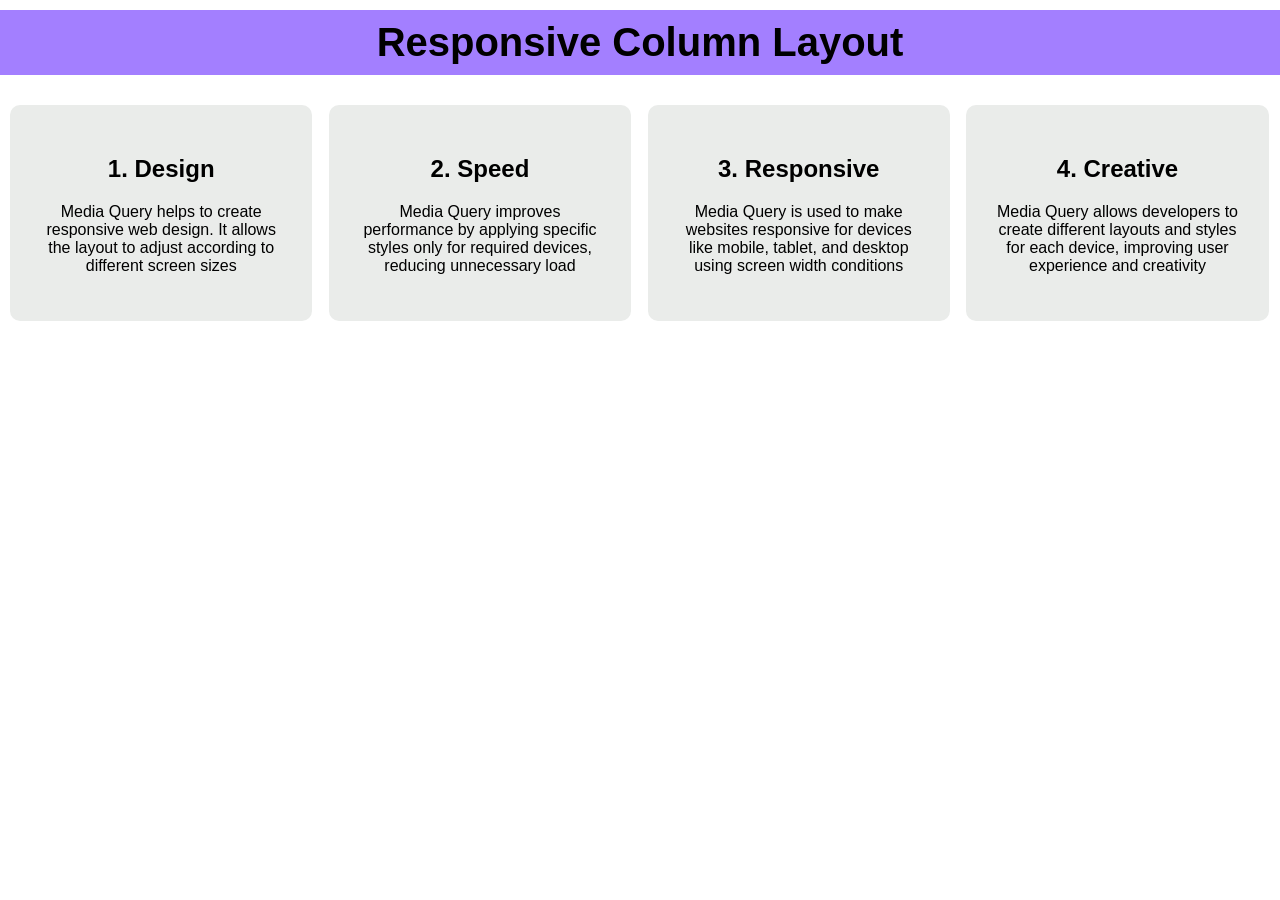
<file: 1 Responsive Column In Website/index.html>
<!DOCTYPE html>
<html lang="en">
<head>
    <meta charset="UTF-8">
    <meta name="viewport" content="width=device-width, initial-scale=1.0">
    <title>Responsive Column Layout</title>
    <link rel="stylesheet" href="style.css">
</head>
<body>
   

<h1 class="title">Responsive Column Layout</h1>

<div class="container">

    <div class="box">
        <h2>1. Design</h2>
        <p>Media Query helps to create responsive web design. 
It allows the layout to adjust according to different screen sizes</p>
    </div>

    <div class="box">
        <h2>2. Speed</h2>
        <p>Media Query improves performance by applying specific styles 
only for required devices, reducing unnecessary load</p>
    </div>

    <div class="box">
        <h2>3. Responsive</h2>
        <p>Media Query is used to make websites responsive for devices like 
mobile, tablet, and desktop using screen width conditions</p>
    </div>

    <div class="box">
        <h2>4. Creative</h2>
        <p>Media Query allows developers to create different layouts and styles 
for each device, improving user experience and creativity</p>
    </div>

</div>
 
</body>
</html>
</file>
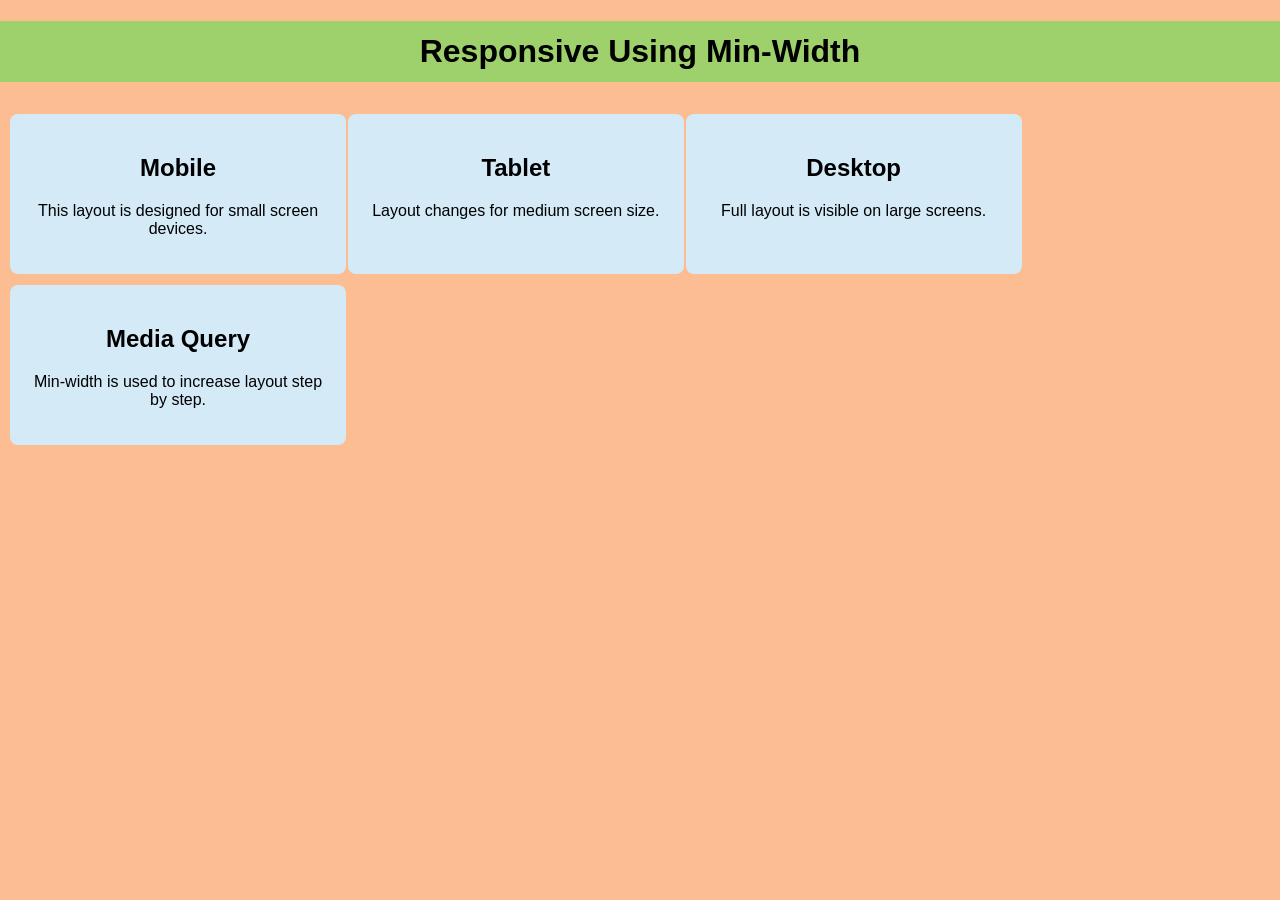
<file: 2 Min-width Project/index.html>
<!DOCTYPE html>
<html>
<head>
    <meta charset="UTF-8">
    <meta name="viewport" content="width=device-width, initial-scale=1.0">
    <title>Min Width Responsive</title>
    <link rel="stylesheet" href="style.css">
</head>
<body>

<h1 class="title">Responsive Using Min-Width</h1>

<div class="container">

    <div class="box">
        <h2>Mobile</h2>
        <p>This layout is designed for small screen devices.</p>
    </div>

    <div class="box">
        <h2>Tablet</h2>
        <p>Layout changes for medium screen size.</p>
    </div>

    <div class="box">
        <h2>Desktop</h2>
        <p>Full layout is visible on large screens.</p>
    </div>

    <div class="box">
        <h2>Media Query</h2>
        <p>Min-width is used to increase layout step by step.</p>
    </div>

</div>

</body>
</html>
</file>
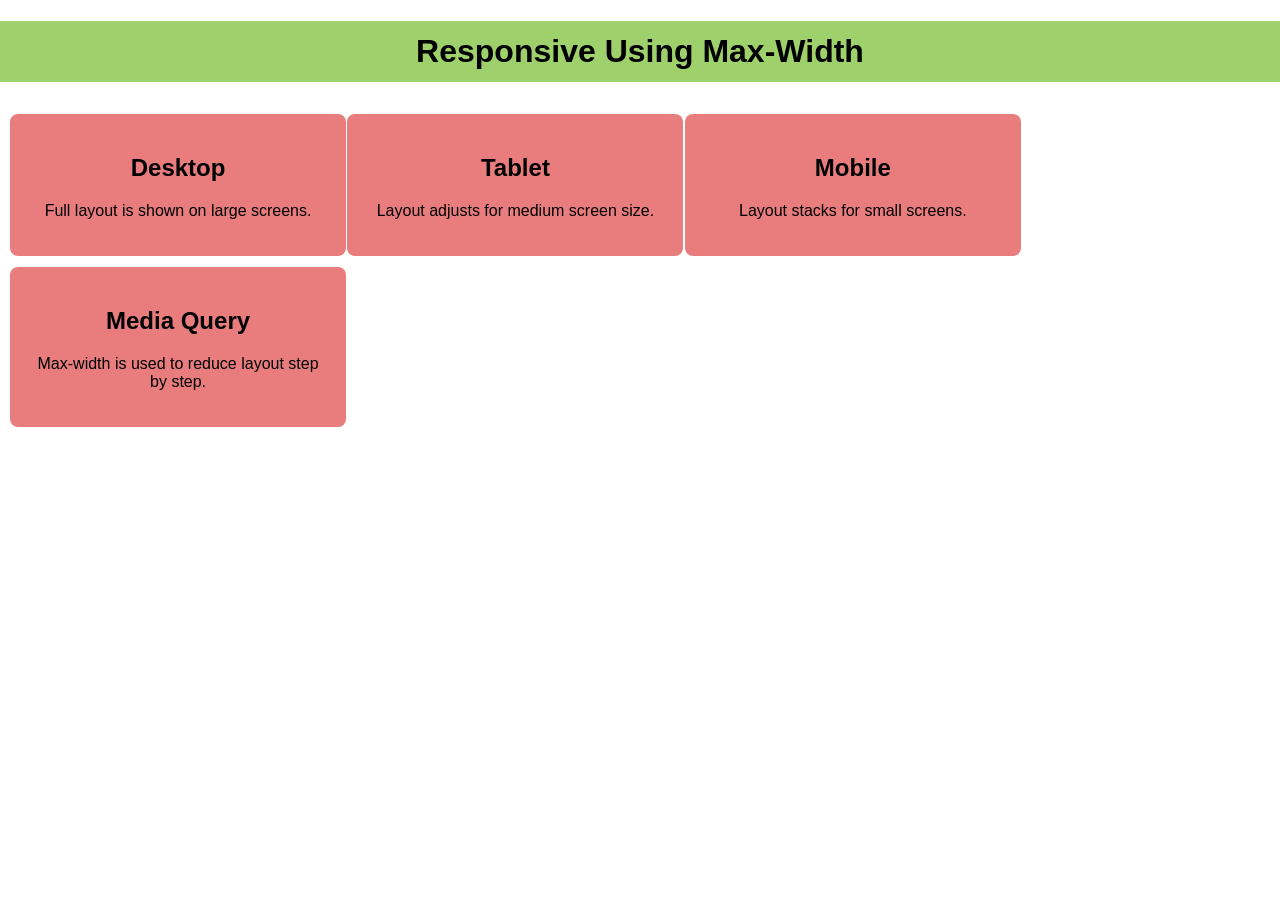
<file: 3 Max-width Project/index.html>
<!DOCTYPE html>
<html>
<head>
    <meta charset="UTF-8">
    <meta name="viewport" content="width=device-width, initial-scale=1.0">
    <title>Max Width Responsive</title>
    <link rel="stylesheet" href="style.css">
</head>
<body>

<h1 class="title">Responsive Using Max-Width</h1>

<div class="container">

    <div class="box">
        <h2>Desktop</h2>
        <p>Full layout is shown on large screens.</p>
    </div>

    <div class="box">
        <h2>Tablet</h2>
        <p>Layout adjusts for medium screen size.</p>
    </div>

    <div class="box">
        <h2>Mobile</h2>
        <p>Layout stacks for small screens.</p>
    </div>

    <div class="box">
        <h2>Media Query</h2>
        <p>Max-width is used to reduce layout step by step.</p>
    </div>

</div>

</body>
</html>
</file>
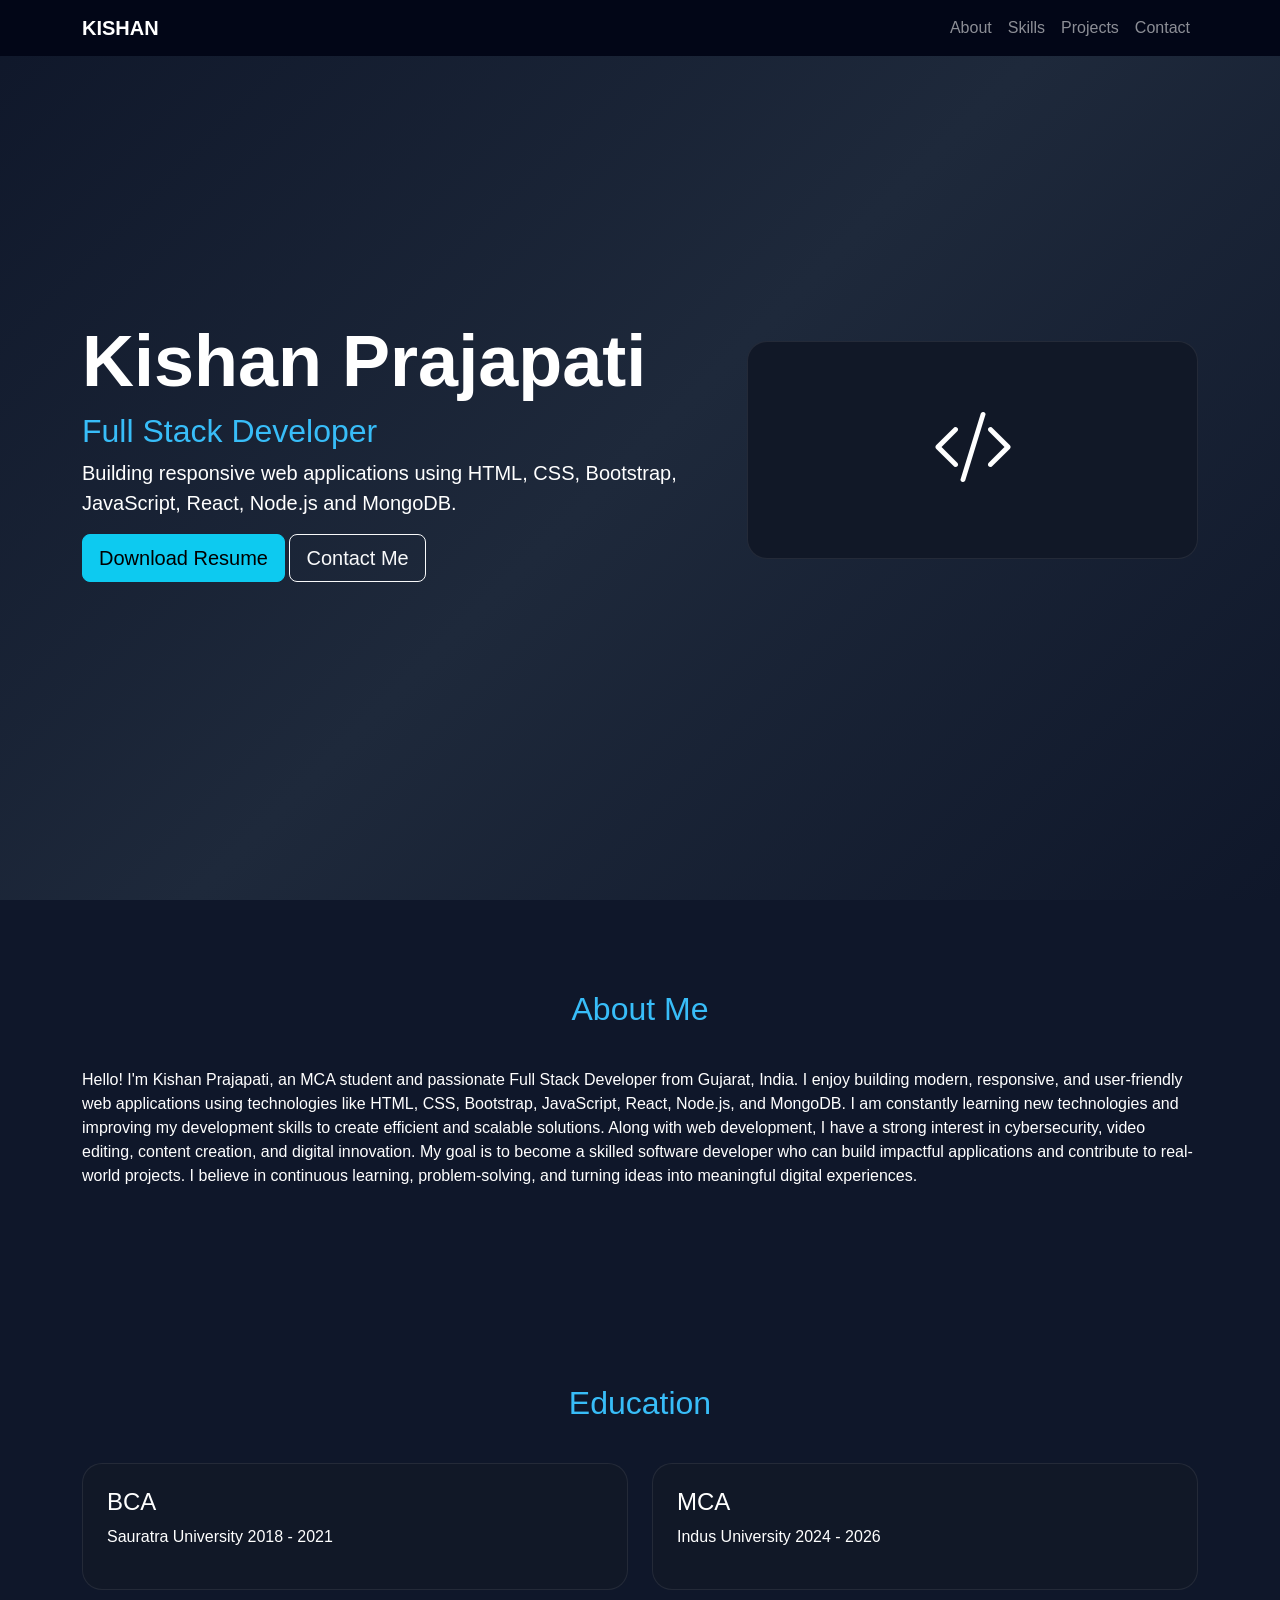
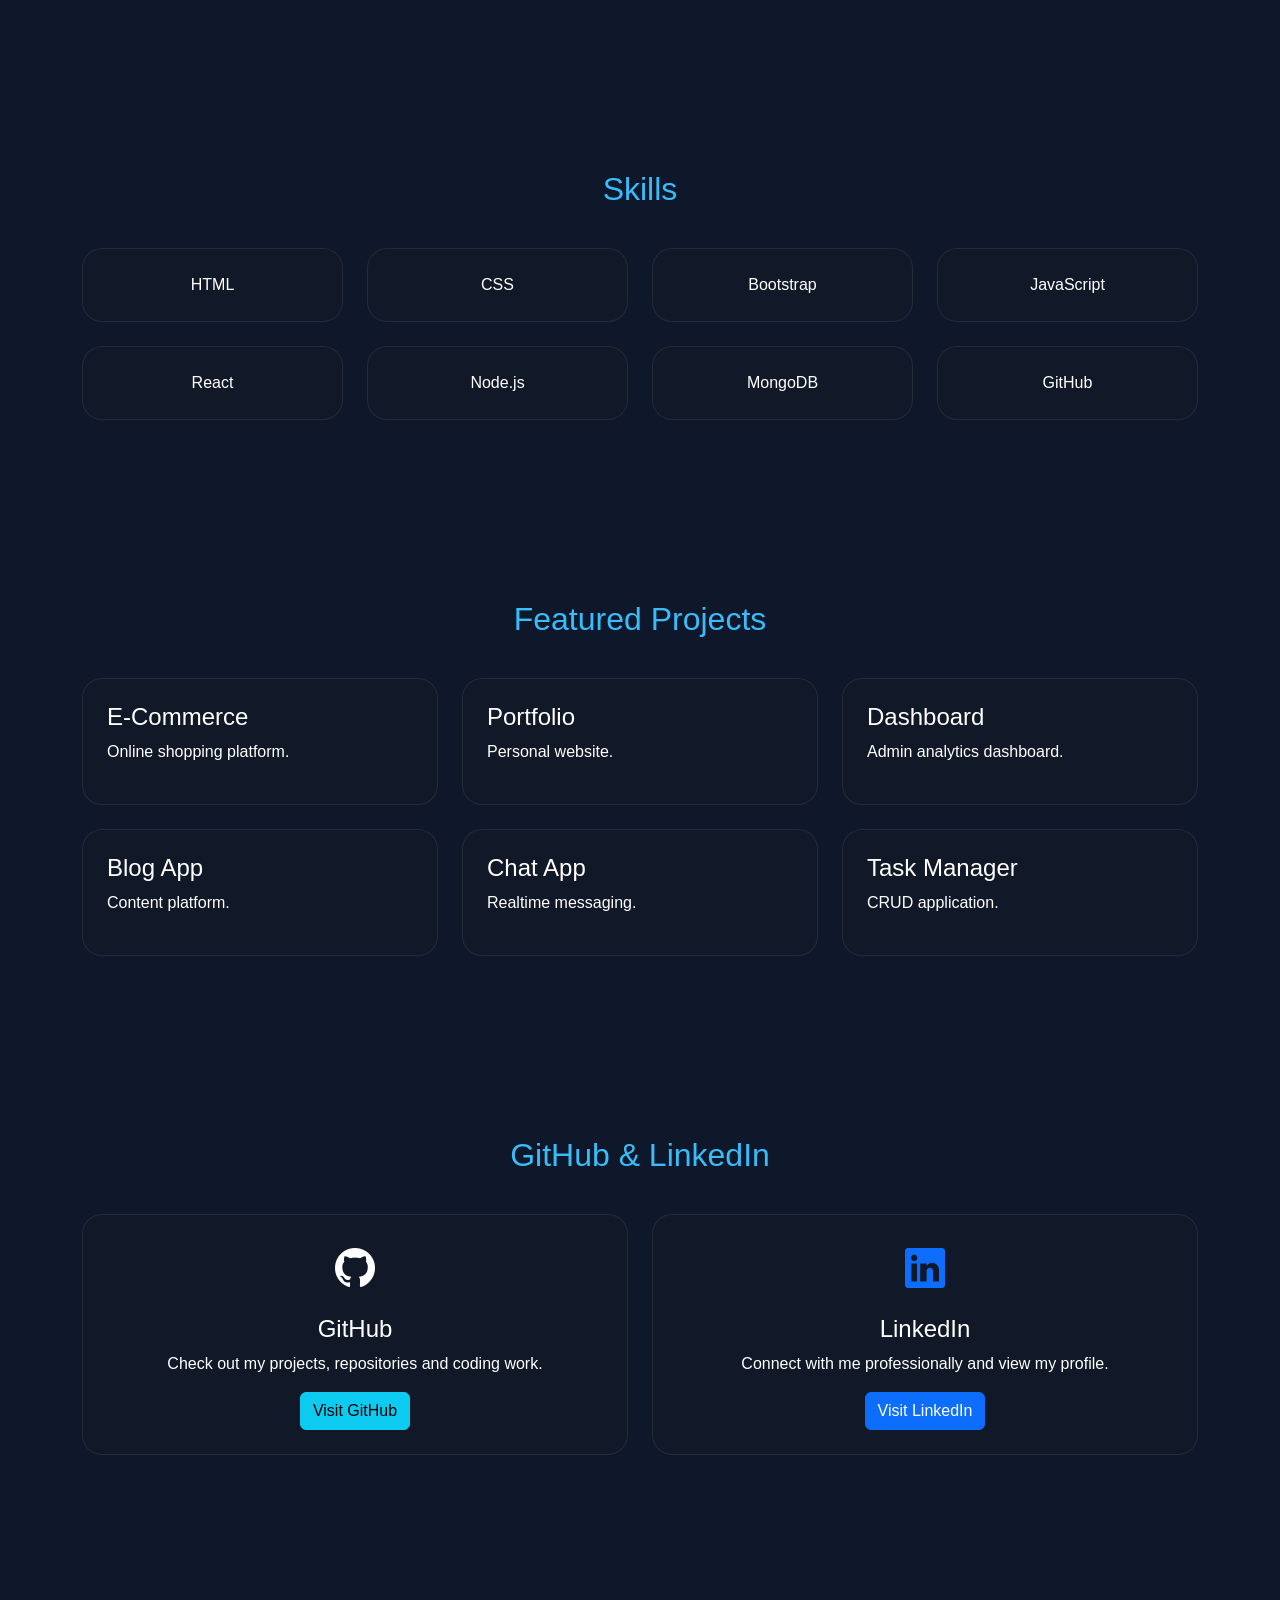
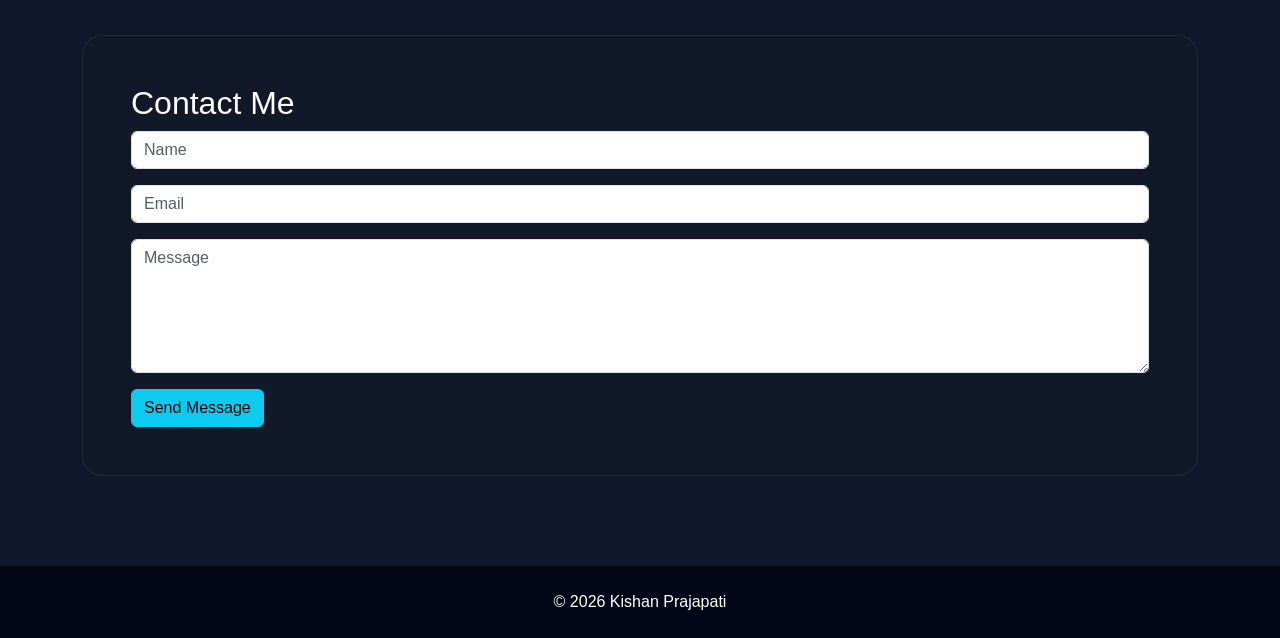
<file: Portfolio/index.html>
<!DOCTYPE html>
<html lang="en">

<head>
    <meta charset="UTF-8">
    <meta name="viewport" content="width=device-width, initial-scale=1.0">
    <title>Kishan Portfolio</title>
    <link href="https://cdn.jsdelivr.net/npm/bootstrap@5.3.3/dist/css/bootstrap.min.css" rel="stylesheet">
    <link href="https://cdn.jsdelivr.net/npm/bootstrap-icons@1.11.3/font/bootstrap-icons.css" rel="stylesheet">
    <link rel="stylesheet" href="style.css">
</head>

<body>

    <nav class="navbar navbar-expand-lg navbar-dark fixed-top">
        <div class="container">
            <a class="navbar-brand fw-bold" href="#">KISHAN</a>
            <button class="navbar-toggler" data-bs-toggle="collapse" data-bs-target="#menu">
                <span class="navbar-toggler-icon"></span>
            </button>
            <div class="collapse navbar-collapse" id="menu">
                <ul class="navbar-nav ms-auto">
                    <li class="nav-item"><a class="nav-link" href="#about">About</a></li>
                    <li class="nav-item"><a class="nav-link" href="#skills">Skills</a></li>
                    <li class="nav-item"><a class="nav-link" href="#projects">Projects</a></li>
                    <li class="nav-item"><a class="nav-link" href="#contact">Contact</a></li>
                </ul>
            </div>
        </div>
    </nav>

    <section class="hero">
        <div class="container">
            <div class="row align-items-center">
                <div class="col-lg-7">
                    <h1 class="display-2 fw-bold">Kishan Prajapati</h1>
                    <h2 class="accent">Full Stack Developer</h2>
                    <p class="lead">Building responsive web applications using HTML, CSS, Bootstrap, JavaScript, React,
                        Node.js and MongoDB.</p>
                    <a class="btn btn-info btn-lg">Download Resume</a>
                    <a class="btn btn-outline-light btn-lg">Contact Me</a>
                </div>
                <div class="col-lg-5 text-center">
                    <div class="hero-card">
                        <i class="bi bi-code-slash display-1"></i>
                    </div>
                </div>
            </div>
        </div>
    </section>

    <section id="about" class="section">
        <div class="container">
            <h2 class="section-title">About Me</h2>
            <p>Hello! I'm Kishan Prajapati, an MCA student and passionate Full Stack Developer from Gujarat, India. I
                enjoy building modern, responsive, and user-friendly web applications using technologies like HTML, CSS,
                Bootstrap, JavaScript, React, Node.js, and MongoDB.

                I am constantly learning new technologies and improving my development skills to create efficient and
                scalable solutions. Along with web development, I have a strong interest in cybersecurity, video
                editing, content creation, and digital innovation.

                My goal is to become a skilled software developer who can build impactful applications and contribute to
                real-world projects. I believe in continuous learning, problem-solving, and turning ideas into
                meaningful digital experiences.
            </p>
        </div>
    </section>

    <section class="section">
        <div class="container">
            <h2 class="section-title">Education</h2>
            <div class="row g-4">
                <div class="col-md-6">
                    <div class="custom-card p-4">
                        <h4>BCA</h4>
                        <p>Sauratra University 2018 - 2021</p>
                    </div>
                </div>
                <div class="col-md-6">
                    <div class="custom-card p-4">
                        <h4>MCA</h4>
                        <p>Indus University 2024 - 2026</p>
                    </div>
                </div>
            </div>
        </div>
    </section>

    <section id="skills" class="section">
        <div class="container">
            <h2 class="section-title">Skills</h2>
            <div class="row g-4">
                <div class="col-md-3">
                    <div class="custom-card p-4 text-center">HTML</div>
                </div>
                <div class="col-md-3">
                    <div class="custom-card p-4 text-center">CSS</div>
                </div>
                <div class="col-md-3">
                    <div class="custom-card p-4 text-center">Bootstrap</div>
                </div>
                <div class="col-md-3">
                    <div class="custom-card p-4 text-center">JavaScript</div>
                </div>
                <div class="col-md-3">
                    <div class="custom-card p-4 text-center">React</div>
                </div>
                <div class="col-md-3">
                    <div class="custom-card p-4 text-center">Node.js</div>
                </div>
                <div class="col-md-3">
                    <div class="custom-card p-4 text-center">MongoDB</div>
                </div>
                <div class="col-md-3">
                    <div class="custom-card p-4 text-center">GitHub</div>
                </div>
            </div>
        </div>
    </section>

    <section id="projects" class="section">
        <div class="container">
            <h2 class="section-title">Featured Projects</h2>
            <div class="row g-4">
                <div class="col-md-4">
                    <div class="custom-card p-4">
                        <h4>E-Commerce</h4>
                        <p>Online shopping platform.</p>
                    </div>
                </div>
                <div class="col-md-4">
                    <div class="custom-card p-4">
                        <h4>Portfolio</h4>
                        <p>Personal website.</p>
                    </div>
                </div>
                <div class="col-md-4">
                    <div class="custom-card p-4">
                        <h4>Dashboard</h4>
                        <p>Admin analytics dashboard.</p>
                    </div>
                </div>
                <div class="col-md-4">
                    <div class="custom-card p-4">
                        <h4>Blog App</h4>
                        <p>Content platform.</p>
                    </div>
                </div>
                <div class="col-md-4">
                    <div class="custom-card p-4">
                        <h4>Chat App</h4>
                        <p>Realtime messaging.</p>
                    </div>
                </div>
                <div class="col-md-4">
                    <div class="custom-card p-4">
                        <h4>Task Manager</h4>
                        <p>CRUD application.</p>
                    </div>
                </div>
            </div>
        </div>
    </section>

    <section class="section">
        <div class="container">
            <h2 class="section-title">GitHub & LinkedIn</h2>

            <div class="row g-4">

                <div class="col-md-6">
                    <div class="custom-card p-4 text-center">

                        <i class="bi bi-github fs-1"></i>

                        <h4 class="mt-3">GitHub</h4>

                        <p>
                            Check out my projects, repositories and coding work.
                        </p>

                        <a href="https://github.com/Kishan710" target="_blank" class="btn btn-info">

                            Visit GitHub

                        </a>

                    </div>
                </div>

                <div class="col-md-6">
                    <div class="custom-card p-4 text-center">

                        <i class="bi bi-linkedin fs-1 text-primary"></i>

                        <h4 class="mt-3">LinkedIn</h4>

                        <p>
                            Connect with me professionally and view my profile.
                        </p>

                        <a href="https://www.linkedin.com/in/kishan-gorvadiya-2253b7280/" target="_blank"
                            class="btn btn-primary">

                            Visit LinkedIn

                        </a>

                    </div>
                </div>

            </div>
        </div>
    </section>
    <section id="contact" class="section">
        <div class="container">
            <div class="custom-card p-5">
                <h2>Contact Me</h2>
                <input class="form-control mb-3" placeholder="Name">
                <input class="form-control mb-3" placeholder="Email">
                <textarea class="form-control mb-3" rows="5" placeholder="Message"></textarea>
                <button class="btn btn-info">Send Message</button>
            </div>
        </div>
    </section>

    <footer class="text-center p-4">
        © 2026 Kishan Prajapati
    </footer>

    <script src="https://cdn.jsdelivr.net/npm/bootstrap@5.3.3/dist/js/bootstrap.bundle.min.js"></script>
</body>

</html>
</file>
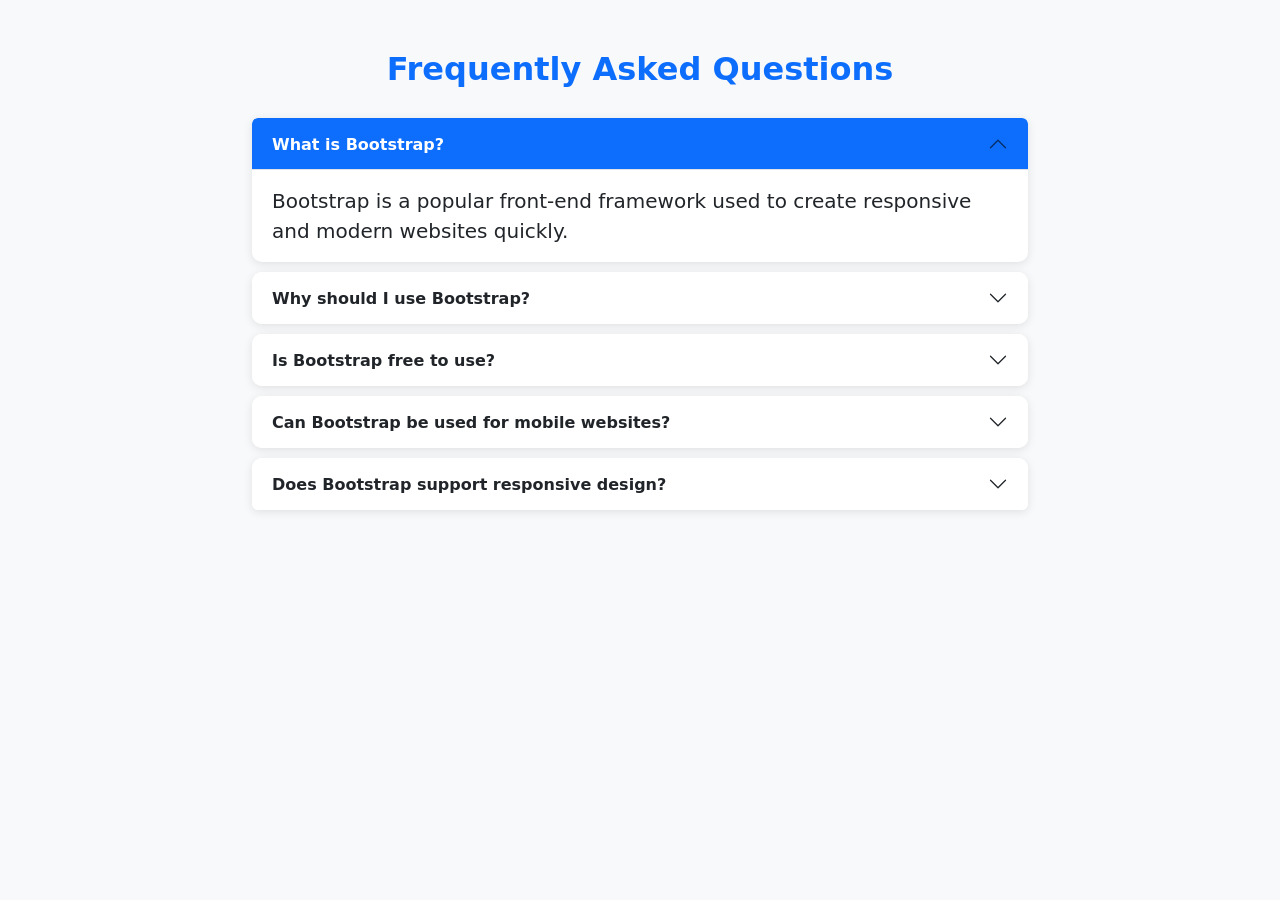
<file: PracticleQ/PracticalQ3/index.html>
<!DOCTYPE html>
<html lang="en">

<head>
    <meta charset="UTF-8">
    <meta name="viewport" content="width=device-width, initial-scale=1.0">
    <title>FAQ Section</title>

    <link href="https://cdn.jsdelivr.net/npm/bootstrap@5.3.3/dist/css/bootstrap.min.css" rel="stylesheet">

    <style>
        body {
            background: #f8f9fa;
        }

        .faq-section {
            max-width: 800px;
            margin: 50px auto;
        }

        .faq-title {
            text-align: center;
            color: #0d6efd;
            font-weight: bold;
            margin-bottom: 30px;
        }

        .accordion-button {
            font-weight: 600;
        }

        .accordion-button:not(.collapsed) {
            background: #0d6efd;
            color: white;
        }

        .accordion-item {
            border-radius: 10px;
            overflow: hidden;
            margin-bottom: 10px;
            border: none;
            box-shadow: 0 2px 10px rgba(0, 0, 0, 0.1);
        }
    </style>
</head>

<body>

    <div class="container faq-section">

        <h2 class="faq-title">Frequently Asked Questions</h2>

        <div class="accordion" id="faqAccordion">

            <!-- FAQ 1 -->
            <div class="accordion-item">
                <h2 class="accordion-header">
                    <button class="accordion-button" type="button" data-bs-toggle="collapse" data-bs-target="#faq1">
                        What is Bootstrap?
                    </button>
                </h2>
                <div id="faq1" class="accordion-collapse collapse show" data-bs-parent="#faqAccordion">
                    <div class="accordion-body fs-5">
                        Bootstrap is a popular front-end framework used to create responsive and modern websites
                        quickly.
                    </div>
                </div>
            </div>

            <!-- FAQ 2 -->
            <div class="accordion-item">
                <h2 class="accordion-header">
                    <button class="accordion-button collapsed" type="button" data-bs-toggle="collapse"
                        data-bs-target="#faq2">
                        Why should I use Bootstrap?
                    </button>
                </h2>
                <div id="faq2" class="accordion-collapse collapse" data-bs-parent="#faqAccordion">
                    <div class="accordion-body fs-5">
                        Bootstrap provides ready-made components and responsive layouts that save development time.
                    </div>
                </div>
            </div>

            <!-- FAQ 3 -->
            <div class="accordion-item">
                <h2 class="accordion-header">
                    <button class="accordion-button collapsed" type="button" data-bs-toggle="collapse"
                        data-bs-target="#faq3">
                        Is Bootstrap free to use?
                    </button>
                </h2>
                <div id="faq3" class="accordion-collapse collapse" data-bs-parent="#faqAccordion">
                    <div class="accordion-body fs-5">
                        Yes, Bootstrap is completely free and open-source.
                    </div>
                </div>
            </div>

            <!-- FAQ 4 -->
            <div class="accordion-item">
                <h2 class="accordion-header">
                    <button class="accordion-button collapsed" type="button" data-bs-toggle="collapse"
                        data-bs-target="#faq4">
                        Can Bootstrap be used for mobile websites?
                    </button>
                </h2>
                <div id="faq4" class="accordion-collapse collapse" data-bs-parent="#faqAccordion">
                    <div class="accordion-body fs-5">
                        Yes, Bootstrap follows a mobile-first approach and works perfectly on all screen sizes.
                    </div>
                </div>
            </div>

            <!-- FAQ 5 -->
            <div class="accordion-item">
                <h2 class="accordion-header">
                    <button class="accordion-button collapsed" type="button" data-bs-toggle="collapse"
                        data-bs-target="#faq5">
                        Does Bootstrap support responsive design?
                    </button>
                </h2>
                <div id="faq5" class="accordion-collapse collapse" data-bs-parent="#faqAccordion">
                    <div class="accordion-body fs-5">
                        Yes, Bootstrap includes a responsive grid system and utility classes for different devices.
                    </div>
                </div>
            </div>

        </div>

    </div>

    <script src="https://cdn.jsdelivr.net/npm/bootstrap@5.3.3/dist/js/bootstrap.bundle.min.js"></script>

</body>

</html>
</file>
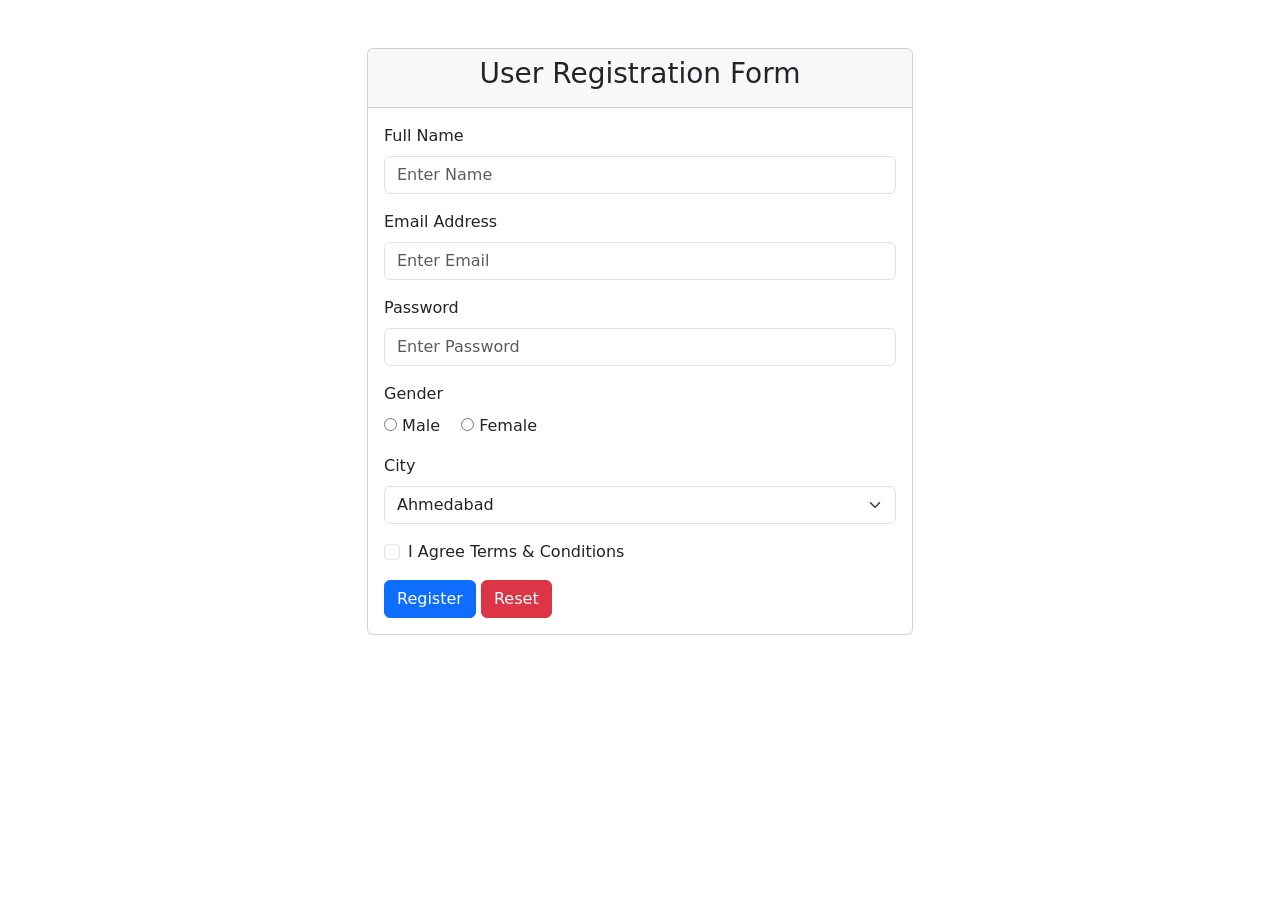
<file: PracticleQ/PracticalQ5/index.html>
<!DOCTYPE html>
<html>

<head>
    <title>User Registration Form</title>

    <!-- Bootstrap CSS -->
    <link href="https://cdn.jsdelivr.net/npm/bootstrap@5.3.0/dist/css/bootstrap.min.css" rel="stylesheet">
</head>

<body>

    <div class="container mt-5">
        <div class="row justify-content-center">
            <div class="col-md-6">

                <div class="card">
                    <div class="card-header text-center">
                        <h3>User Registration Form</h3>
                    </div>

                    <div class="card-body">
                        <form>

                            <div class="mb-3">
                                <label class="form-label">Full Name</label>
                                <input type="text" class="form-control" placeholder="Enter Name">
                            </div>

                            <div class="mb-3">
                                <label class="form-label">Email Address</label>
                                <input type="email" class="form-control" placeholder="Enter Email">
                            </div>

                            <div class="mb-3">
                                <label class="form-label">Password</label>
                                <input type="password" class="form-control" placeholder="Enter Password">
                            </div>

                            <div class="mb-3">
                                <label class="form-label">Gender</label><br>

                                <input type="radio" name="gender"> Male
                                <input type="radio" name="gender" class="ms-3"> Female
                            </div>

                            <div class="mb-3">
                                <label class="form-label">City</label>
                                <select class="form-select">
                                    <option>Ahmedabad</option>
                                    <option>Surendranagar</option>
                                    <option>Rajkot</option>
                                    <option>Lahor</option>
                                </select>
                            </div>

                            <div class="mb-3 form-check">
                                <input type="checkbox" class="form-check-input">
                                <label class="form-check-label">
                                    I Agree Terms & Conditions
                                </label>
                            </div>

                            <button type="submit" class="btn btn-primary">
                                Register
                            </button>

                            <button type="reset" class="btn btn-danger">
                                Reset
                            </button>

                        </form>
                    </div>
                </div>

            </div>
        </div>
    </div>

</body>

</html>
</file>
<file: 1 Responsive Column In Website/style.css>
body {
    margin: 0;
    font-family: Arial, sans-serif;
    background: #ffffff;
}

.title {
    text-align: center;
    
    margin: 10px 0;
    padding: 10px;
    font-size: 40px;
    background-color: rgb(163, 127, 255);
    
}

.container {
    display: flex;
    flex-wrap: wrap;
    gap: 1.3%;
    padding: 10px;

}

/* DESKTOP */

.box {
      
    width: 24%;
    padding: 30px;
    
    box-sizing: border-box;

    background: #eaecea;
    margin: 10px 0;
    border-radius: 10px;

    text-align: center;

    transition: 0.5s ease;
   
}

/* Hover effect */
.box:hover {
    color: rgb(203, 91, 91);
    transform: scale(1.08);
}

/* TABLET */
@media (max-width: 992px) {
    .box {
        width: 49%;
        background: #e3f2fd;
    }
     body {
        background: #ba64b6; 
    }
}

/* MOBILE */
@media (max-width: 576px) {
    .box {
        width: 100%;
        background: #fff3e0; 
    }

    body {
        background: #484e93; 
    }
}
</file>
<file: 2 Min-width Project/style.css>
body {
    margin: 0;
    font-family: Arial, sans-serif;
    background: #ffffff;
}


.title {
    text-align: center;
    background: #9ed16b;
    padding: 12px;
    margin: 10;
}


.container {
    display: flex;
    flex-wrap: wrap;
    gap: 1.7px;
    padding: 10px;
}


/* MOBILE (DEFAULT) */

.box {
    width: 100%;
    background: #e97c7c;
    padding: 20px;
    margin-bottom: 10px;
    text-align: center;
    border-radius: 8px;
    transition: 0.5s ease;
}

.box:hover {
    transform: scale(1.05);
    background: #81bc61;
    color: white;
}

/* TABLET (>= 768px) */

@media (min-width: 768px) {
    .box {
        width: 40%;
        background: #e0f2fe;
    }

    body {
        background: #bfdbfe;
    }
}

/* DESKTOP (>= 1024px) */

@media (min-width: 1024px) {
    .box {
        width: 23.5%;
        background: #d4eaf7;
    }

    body {
        background: #fdbd93;
    }
}
</file>
<file: 3 Max-width Project/style.css>
body {
    margin: 0;
    font-family: Arial, sans-serif;
    background: #ffffff;
}

.title {
    text-align: center;
    background: #9ed16b;
    padding: 12px;
    margin: 10;
}

.container {
    display: flex;
    flex-wrap: wrap;
    gap: 1.3px;
    padding: 10px;
}

/* DESKTOP (DEFAULT) */

.box {
    width: 23.5%;
    background: #e97c7c;
    padding: 20px;
    margin-bottom: 10px;
    text-align: center;
    border-radius: 8px;
    transition: 0.5s ease;
}

.box:hover {
    transform: scale(1.05);
    background: #81bc61;
    color: white;
}

/* TABLET (<= 992px) */
@media (max-width: 992px) {
    .box {
        width: 40%;
        background: #e0f2fe;
    }

    body {
        background: #bfdbfe;
    }
}

/* MOBILE (<= 576px) */

@media (max-width: 576px) {
    .box {
        width: 100%;
        background: #d4eaf7;
    }

    body {
        background: #fdbd93;
    }
}
</file>
<file: Portfolio/style.css>
body {
    background: #0f172a;
    color: #fff;
    font-family: Segoe UI, sans-serif
}

.navbar {
    background: #020617
}

.hero {
    min-height: 100vh;
    display: flex;
    align-items: center;
    background: linear-gradient(135deg, #0f172a, #1e293b, #0f172a)
}

.accent {
    color: #38bdf8
}

.section {
    padding: 90px 0
}

.section-title {
    text-align: center;
    margin-bottom: 40px;
    color: #38bdf8
}

.hero-card,
.custom-card {
    background: #111827;
    border-radius: 20px;
    border: 1px solid rgba(255, 255, 255, .08);
    transition: .4s
}

.hero-card {
    padding: 60px
}

.custom-card:hover,
.hero-card:hover {
    transform: translateY(-10px);
    box-shadow: 0 0 25px #0dcaf0
}

footer {
    background: #020617
}
</file>
